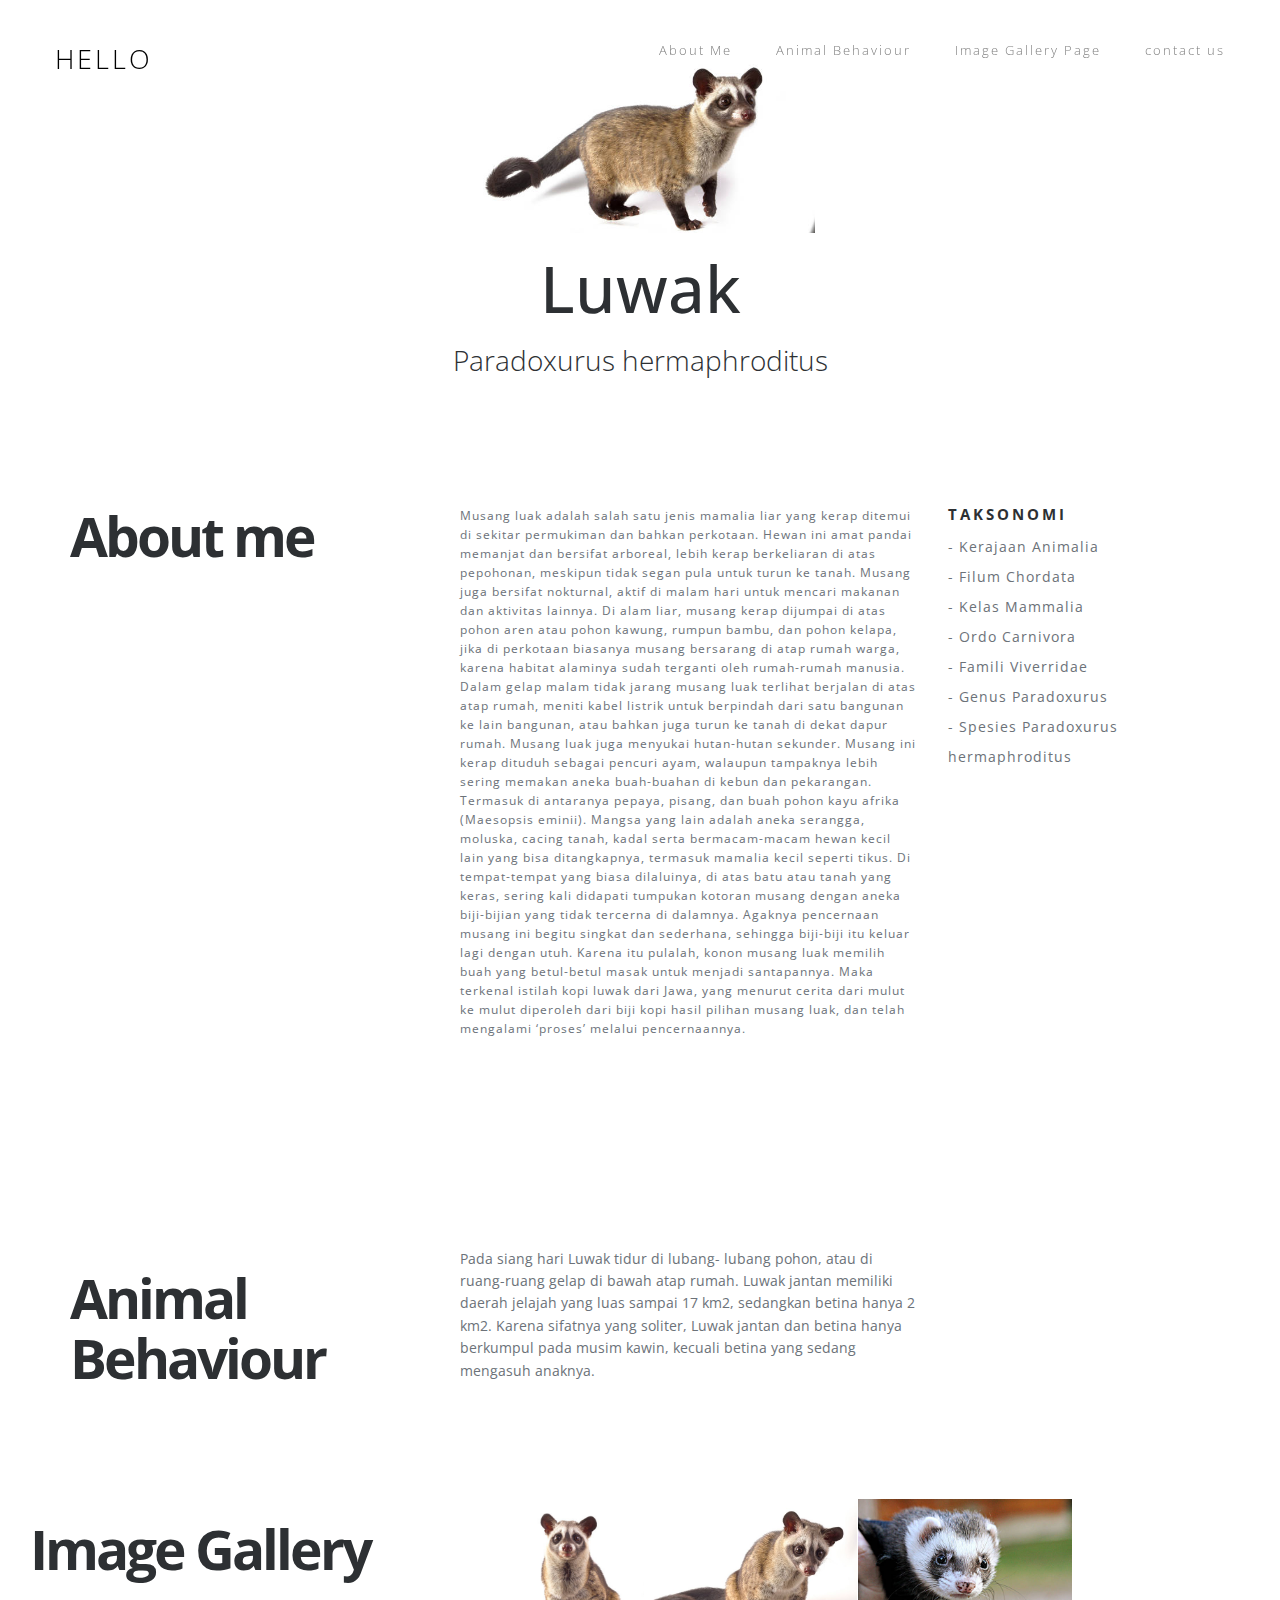
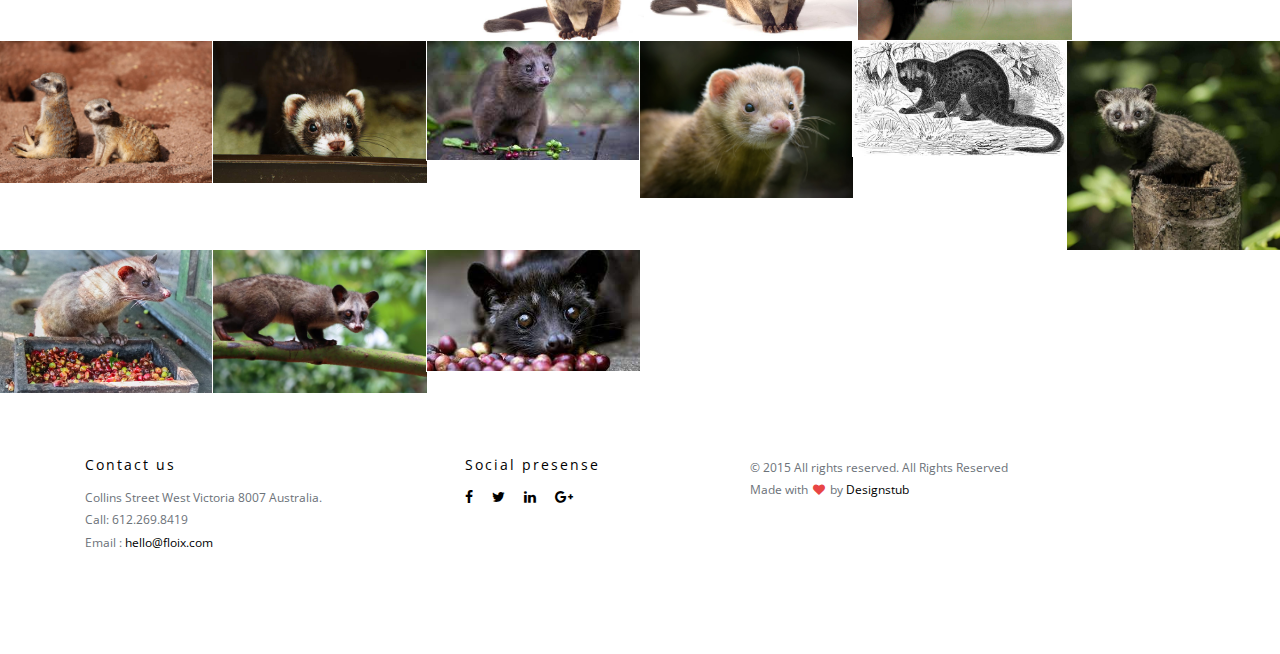
<file: luwak/index.html>
<!doctype html>
<!--[if lt IE 7]>      <html class="no-js lt-ie9 lt-ie8 lt-ie7" lang=""> <![endif]-->
<!--[if IE 7]>         <html class="no-js lt-ie9 lt-ie8" lang=""> <![endif]-->
<!--[if IE 8]>         <html class="no-js lt-ie9" lang=""> <![endif]-->
<!--[if gt IE 8]><!-->
<html class="no-js" lang="">
<!--<![endif]-->
<head>
<meta charset="utf-8">
<meta name="description" content="">
<meta name="viewport" content="width=device-width, initial-scale=1">
<title>Luwak - Onepage Resume Bootstrap Template</title>
<link rel="stylesheet" href="css/bootstrap.min.css">
<link rel="stylesheet" href="css/jquery.fancybox.css">
<link rel="stylesheet" href="css/main.css">
<link rel="stylesheet" href="css/responsive.css">
<link rel="stylesheet" href="css/animate.min.css">
<link rel="stylesheet" href="https://maxcdn.bootstrapcdn.com/font-awesome/4.4.0/css/font-awesome.min.css">
</head>

<body>
<!-- Header Section -->
  <!-- Navigation Section -->
  <header id="header">
    <div class="header-content clearfix"> <a class="logo" href="#">Hello</a>
      <nav class="navigation" role="navigation">
        <ul class="primary-nav">
          <li><a href="#introduction">About Me</a></li>
          <li><a href="#animal">Animal Behaviour</a></li>
          <li><a href="#works">Image Gallery Page</a></li>
          <li><a href="#contact">contact us</a></li>
        
        </ul>
      </nav>
      <a href="#" class="nav-toggle">Menu<span></span></a> </div>
  </header>
  <!-- Navigation Section --> 
  <!-- Banner Section -->
  <div class="px-2 py-5 my-2 text-center">
    <img src="./images/banner.jpg" width="350px" class="rounded-circle"/>
    <h1 class="display-5 fw-bold text-body-emphasis">Luwak</h1>
    <h3>Paradoxurus hermaphroditus</h3>
    <i class="bi bi-arrow-down"></i>
</div>
      <!-- banner text --> 
    </div>
  </div>
  <!-- Banner Section --> 
</section>
<!-- Header Section --> 
<!-- Intro Section -->
<section id="introduction" class="section introduction">
  <div class="container">
    <div class="row">
      <div class="col-md-4 col-sm-6">
        <div class="intro-content">
          <h1>About me</h1>
        </div>
      </div>
      <div class="col-md-5 col-sm-6">
        <div class="intro-content">
          <p>Musang luak adalah salah satu jenis mamalia liar yang kerap ditemui di sekitar permukiman dan bahkan perkotaan. Hewan ini amat pandai memanjat dan bersifat arboreal, lebih kerap berkeliaran di atas pepohonan, meskipun tidak segan pula untuk turun ke tanah. Musang juga bersifat nokturnal, aktif di malam hari untuk mencari makanan dan aktivitas lainnya.

            Di alam liar, musang kerap dijumpai di atas pohon aren atau pohon kawung, rumpun bambu, dan pohon kelapa, jika di perkotaan biasanya musang bersarang di atap rumah warga, karena habitat alaminya sudah terganti oleh rumah-rumah manusia.
            
            Dalam gelap malam tidak jarang musang luak terlihat berjalan di atas atap rumah, meniti kabel listrik untuk berpindah dari satu bangunan ke lain bangunan, atau bahkan juga turun ke tanah di dekat dapur rumah. Musang luak juga menyukai hutan-hutan sekunder.
            
            Musang ini kerap dituduh sebagai pencuri ayam, walaupun tampaknya lebih sering memakan aneka buah-buahan di kebun dan pekarangan. Termasuk di antaranya pepaya, pisang, dan buah pohon kayu afrika (Maesopsis eminii). Mangsa yang lain adalah aneka serangga, moluska, cacing tanah, kadal serta bermacam-macam hewan kecil lain yang bisa ditangkapnya, termasuk mamalia kecil seperti tikus.
            
            Di tempat-tempat yang biasa dilaluinya, di atas batu atau tanah yang keras, sering kali didapati tumpukan kotoran musang dengan aneka biji-bijian yang tidak tercerna di dalamnya. Agaknya pencernaan musang ini begitu singkat dan sederhana, sehingga biji-biji itu keluar lagi dengan utuh. Karena itu pulalah, konon musang luak memilih buah yang betul-betul masak untuk menjadi santapannya. Maka terkenal istilah kopi luwak dari Jawa, yang menurut cerita dari mulut ke mulut diperoleh dari biji kopi hasil pilihan musang luak, dan telah mengalami ‘proses’ melalui pencernaannya.</p>
        </div>
      </div>
      <div class="col-md-3 col-sm-6">
        <div class="intro-content">
          <h4>Taksonomi</h4>
          <ul>
            <li> - Kerajaan	Animalia</li>
            <li> - Filum	Chordata</li>
            <li> - Kelas	Mammalia</li>
            <li> - Ordo	Carnivora</li>
            <li> - Famili	Viverridae</li>
            <li> - Genus	Paradoxurus</li>
           <li> - Spesies	Paradoxurus 
            hermaphroditus</li>
          </ul>
        </div>
      </div>
    </div>
  </div>
</section>
<!-- Intro Section --> 

<!-- Animal Section -->
<section id="animal" class="section animal">
  <div class="container">
    <div class="row">
      <div class="col-md-4 col-sm-6">
        <div class="intro-content">
          <h1>Animal Behaviour</h1>
        </div>
      </div>
      <div class="col-md-5 col-sm-6">
        <div class="animal-content">
          <p>Pada siang hari Luwak tidur di lubang- lubang pohon, atau di ruang-ruang gelap di bawah atap rumah. Luwak jantan memiliki daerah jelajah yang luas sampai 17 km2, sedangkan betina hanya 2 km2. Karena sifatnya yang soliter, Luwak jantan dan betina hanya berkumpul pada musim kawin, kecuali betina yang sedang mengasuh anaknya.</p>
        </div>
      </div>
          </ul>
        </div>
      </div>
    </div>
  </div>
</section>
<!-- Animal Section --> 

<!-- work section -->
<section id="works" class="works section no-padding">
  <div class="container-fluid">
      <div class="col-md-4 col-sm-6">
        <div class="intro-content">
          <h1>Image Gallery</h1>
        </div>
      </div>
    <div class="row no-gutter">
      <div class="col-lg-2 col-md-4 col-sm-4 work"> <a href="images/work-1.jpg" class="work-box"> <img src="images/work-1.jpg" alt="">
        <div class="overlay">
          <div class="overlay-caption">
            <p><i class="fa fa-search-plus fa-2x"></i></p>
          </div>
        </div>
        <!-- overlay --> 
        </a> </div>
      <div class="col-lg-2 col-md-4 col-sm-4 work"> <a href="images/work-2.jpg" class="work-box"> <img src="images/work-2.jpg" alt="">
        <div class="overlay">
          <div class="overlay-caption">
            <p><i class="fa fa-search-plus fa-2x"></i></p>
          </div>
        </div>
        <!-- overlay --> 
        </a> </div>
      <div class="col-lg-2 col-md-4 col-sm-4 work"> <a href="images/work-3.jpg" class="work-box"> <img src="images/work-3.jpg" alt="">
        <div class="overlay">
          <div class="overlay-caption">
            <p><i class="fa fa-search-plus fa-2x"></i></p>
          </div>
        </div>
        <!-- overlay --> 
        </a> </div>
      <div class="col-lg-2 col-md-4 col-sm-4 work"> <a href="images/work-4.jpg" class="work-box"> <img src="images/work-4.jpg" alt="">
        <div class="overlay">
          <div class="overlay-caption">
            <p><i class="fa fa-search-plus fa-2x"></i></p>
          </div>
        </div>
        <!-- overlay --> 
        </a> </div>
      <div class="col-lg-2 col-md-4 col-sm-4 work"> <a href="images/work-5.jpg" class="work-box"> <img src="images/work-5.jpg" alt="">
        <div class="overlay">
          <div class="overlay-caption">
            <p><i class="fa fa-search-plus fa-2x"></i></p>
          </div>
        </div>
        <!-- overlay --> 
        </a> </div>
      <div class="col-lg-2 col-md-4 col-sm-4 work"> <a href="images/work-6.jpg" class="work-box"> <img src="images/work-6.jpg" alt="">
        <div class="overlay">
          <div class="overlay-caption">
            <p><i class="fa fa-search-plus fa-2x"></i></p>
          </div>
        </div>
        <!-- overlay --> 
        </a> </div>
      <div class="col-lg-2 col-md-4 col-sm-4 work"> <a href="images/work-7.jpg" class="work-box"> <img src="images/work-7.jpg" alt="">
        <div class="overlay">
          <div class="overlay-caption">
            <p><i class="fa fa-search-plus fa-2x"></i></p>
          </div>
        </div>
        <!-- overlay --> 
        </a> </div>
      <div class="col-lg-2 col-md-4 col-sm-4 work"> <a href="images/work-8.jpg" class="work-box"> <img src="images/work-8.jpg" alt="">
        <div class="overlay">
          <div class="overlay-caption">
            <p><i class="fa fa-search-plus fa-2x"></i></p>
          </div>
        </div>
        <!-- overlay --> 
        </a> </div>
      <div class="col-lg-2 col-md-4 col-sm-4 work"> <a href="images/work-9.jpg" class="work-box"> <img src="images/work-9.jpg" alt="">
        <div class="overlay">
          <div class="overlay-caption">
            <p><i class="fa fa-search-plus fa-2x"></i></p>
          </div>
        </div>
        <!-- overlay --> 
        </a> </div>
      <div class="col-lg-2 col-md-4 col-sm-4 work"> <a href="images/work-10.jpg" class="work-box"> <img src="images/work-10.jpg" alt="">
        <div class="overlay">
          <div class="overlay-caption">
            <p><i class="fa fa-search-plus fa-2x"></i></p>
          </div>
        </div>
        <!-- overlay --> 
        </a> </div>
      <div class="col-lg-2 col-md-4 col-sm-4 work"> <a href="images/work-11.jpg" class="work-box"> <img src="images/work-11.jpg" alt="">
        <div class="overlay">
          <div class="overlay-caption">
            <p><i class="fa fa-search-plus fa-2x"></i></p>
          </div>
        </div>
        <!-- overlay --> 
        </a> </div>
      <div class="col-lg-2 col-md-4 col-sm-4 work"> <a href="images/work-12.jpg" class="work-box"> <img src="images/work-12.jpg" alt="">
        <div class="overlay">
          <div class="overlay-caption">
            <p><i class="fa fa-search-plus fa-2x"></i></p>
          </div>
        </div>
        <!-- overlay --> 
        </a> </div>
    </div>
  </div>
</section>
<!-- work section --> 

<!-- footer section -->
<footer id="contact" class="footer">
  <div class="container">
    <div class="col-md-4">
      <h4>Contact us</h4>
      <p> Collins Street West Victoria 8007 Australia.<br>
        Call: 612.269.8419 <br>
        Email : <a href="mailto:hello@floix.com"> hello@floix.com </a></p>
    </div>
    <div class="col-md-3">
      <h4>Social presense</h4>
      <ul class="footer-share">
        <li><a href="#"><i class="fa fa-facebook"></i></a></li>
        <li><a href="#"><i class="fa fa-twitter"></i></a></li>
        <li><a href="#"><i class="fa fa-linkedin"></i></a></li>
        <li><a href="#"><i class="fa fa-google-plus"></i></a></li>
      </ul>
    </div>
    <div class="col-md-5">
      <p>© 2015 All rights reserved. All Rights Reserved<br>
        Made with <i class="fa fa-heart pulse"></i> by <a href="http://www.designstub.com/">Designstub</a></p>
    </div>
  </div>
</footer>
<!-- footer section --> 

<!-- JS FILES --> 
<script src="https://ajax.googleapis.com/ajax/libs/jquery/1.11.3/jquery.min.js"></script> 
<script src="js/bootstrap.min.js"></script> 
<script src="js/jquery.fancybox.pack.js"></script> 
<script src="js/retina.min.js"></script> 
<script src="js/modernizr.js"></script> 
<script src="js/main.js"></script>
</body>
</html>
</file>
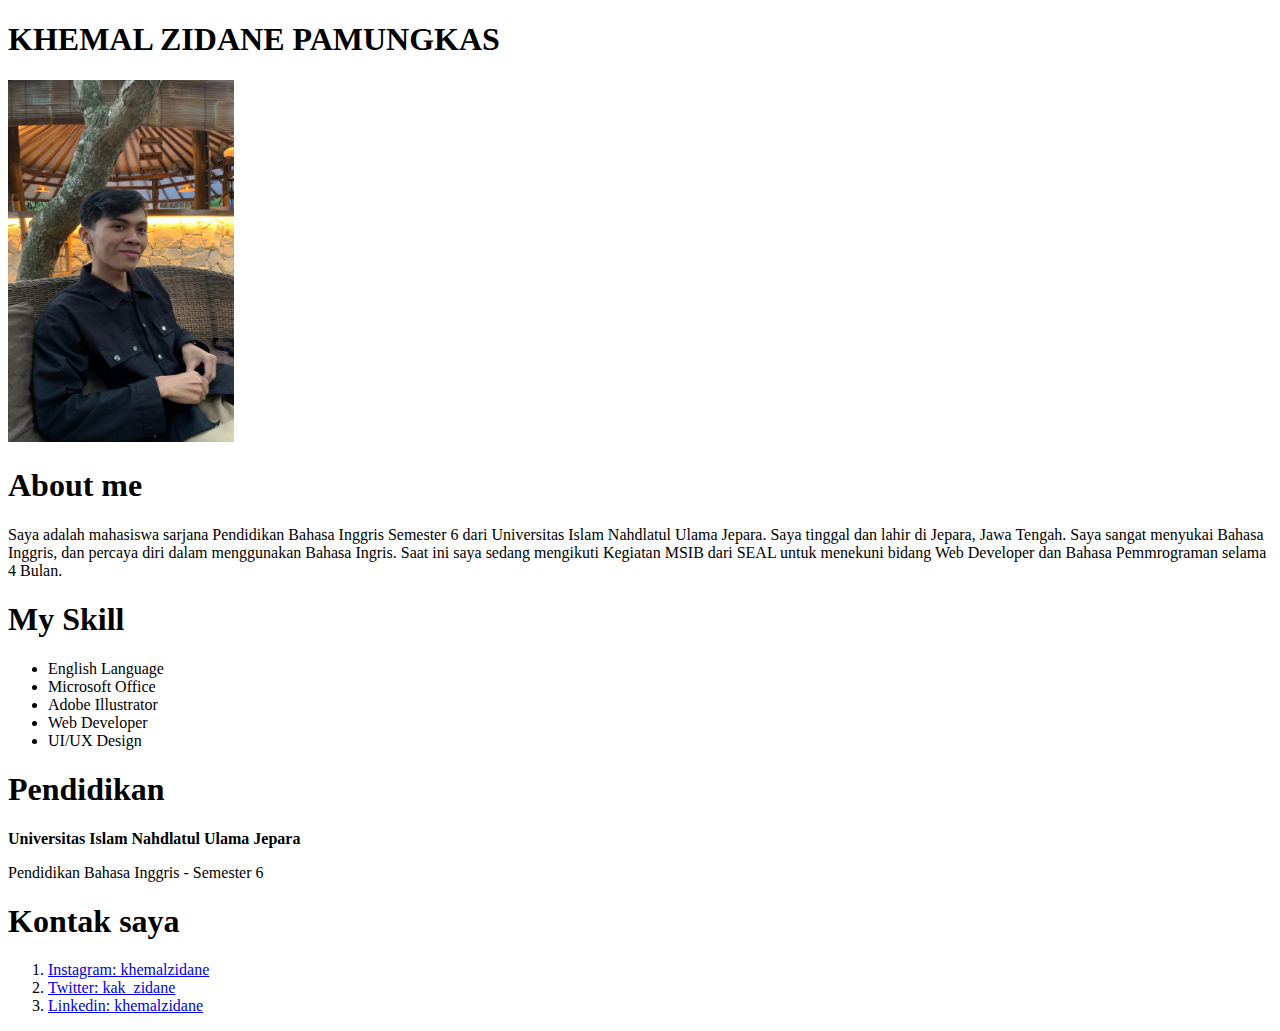
<file: biodatasaya.html>
<!DOCTYPE html>
<html lang="en">
<head>
        <meta charset="UTF-8">
    <meta http-equiv="X-UA-Compatible" content="IE=edge">
    <meta name="viewport" content="width=device-width, initial-scale=1.0">
    <title>About Khemal Zidane Pamungkas</title>
</head>
<body>
    <h1>KHEMAL ZIDANE PAMUNGKAS</h1>
    <img src="images/IMG_7208.jpg" width="226" height="362">
    <h1>About me</h1>
    <p1>Saya adalah mahasiswa sarjana Pendidikan Bahasa Inggris Semester 6 dari Universitas Islam Nahdlatul Ulama Jepara. Saya tinggal dan lahir di Jepara, Jawa Tengah. Saya sangat menyukai Bahasa Inggris, dan percaya diri dalam menggunakan Bahasa Ingris. Saat ini saya sedang mengikuti Kegiatan MSIB dari SEAL untuk menekuni bidang Web Developer dan Bahasa Pemmrograman selama 4 Bulan.</p1>
    <h1>My Skill</h1>
    <ul>
        <li>English Language</li>
        <li>Microsoft Office</li>
        <li>Adobe Illustrator</li>
        <li>Web Developer</li>
        <li>UI/UX Design</li>
    </ul>
    <h1>Pendidikan</h1>
    <p><b>Universitas Islam Nahdlatul Ulama Jepara</b></p>
    <p1>Pendidikan Bahasa Inggris - Semester 6</p1>
    <h1>Kontak saya</h1>
    <ol>
        <li><a href="https://www.instagram.com/khemalzidane"> Instagram: khemalzidane <a target="_blank"></a></li>
        <li><a href="www.twitter.com/in/kak_zidane"> Twitter: kak_zidane <a target="_blank"></a></li>
        <li><a href="www.linkedin.com/in/khemalzidane"> Linkedin: khemalzidane <a target="_blank"></a></li>
    </ol>

</body>
</html>
</file>
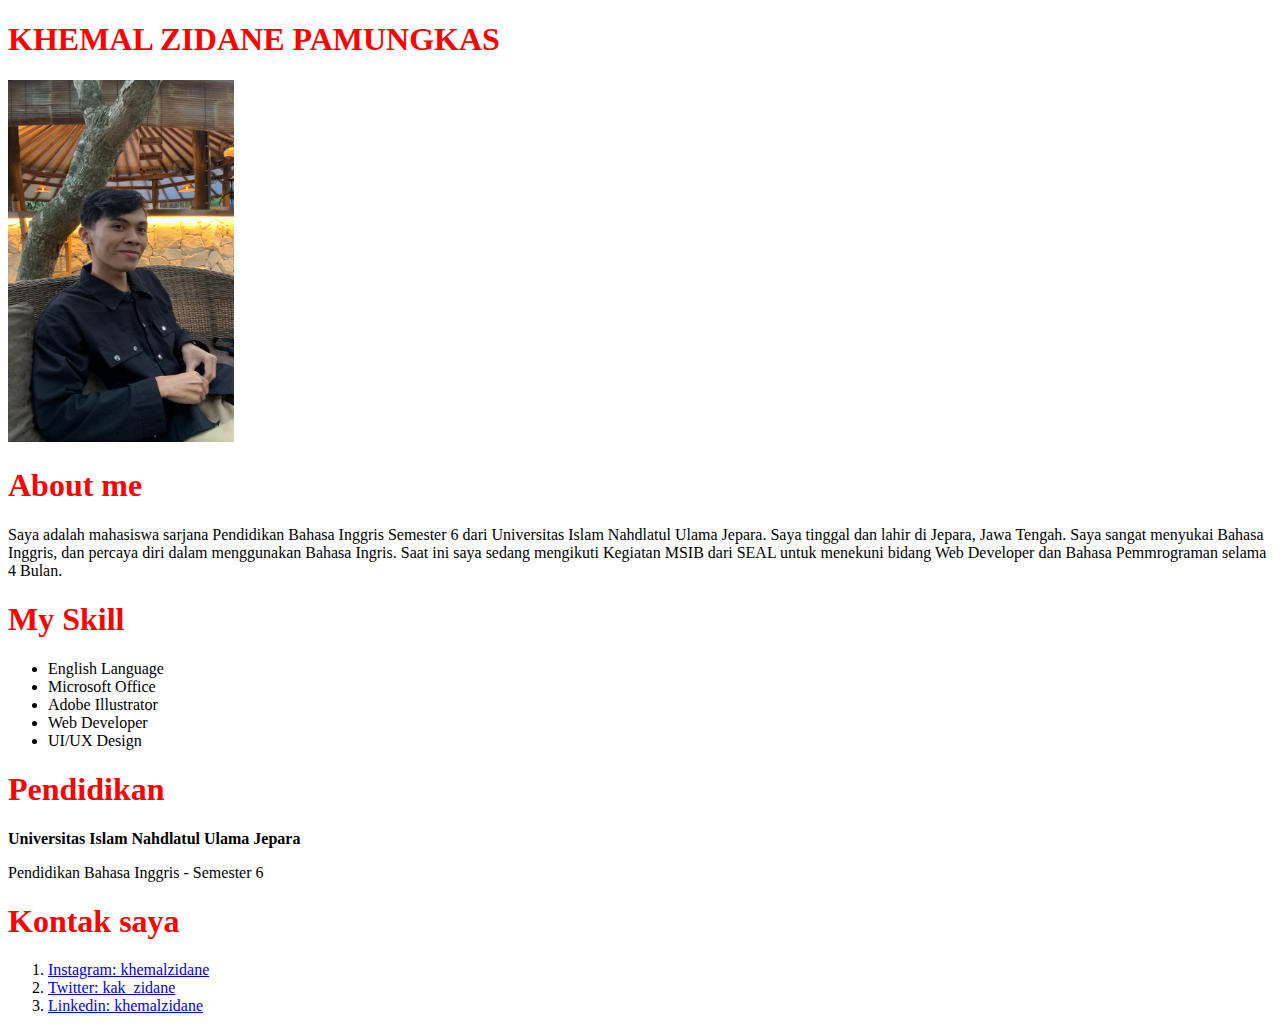
<file: biosatasaya externalcss.html>
<!DOCTYPE html>
<html lang="en">
<head>
        <meta charset="UTF-8">
    <meta http-equiv="X-UA-Compatible" content="IE=edge">
    <meta name="viewport" content="width=device-width, initial-scale=1.0">
    <title>About Khemal Zidane Pamungkas</title>
    <link rel="stylesheet" href="biodatastyle.css">
    </head>
<body>
    <h1>KHEMAL ZIDANE PAMUNGKAS</h1>
    <img src="images/IMG_7208.jpg" width="226" height="362">
    <h1>About me</h1>
    <p1>Saya adalah mahasiswa sarjana Pendidikan Bahasa Inggris Semester 6 dari Universitas Islam Nahdlatul Ulama Jepara. Saya tinggal dan lahir di Jepara, Jawa Tengah. Saya sangat menyukai Bahasa Inggris, dan percaya diri dalam menggunakan Bahasa Ingris. Saat ini saya sedang mengikuti Kegiatan MSIB dari SEAL untuk menekuni bidang Web Developer dan Bahasa Pemmrograman selama 4 Bulan.</p1>
    <h1>My Skill</h1>
    <ul>
        <li>English Language</li>
        <li>Microsoft Office</li>
        <li>Adobe Illustrator</li>
        <li>Web Developer</li>
        <li>UI/UX Design</li>
    </ul>
    <h1>Pendidikan</h1>
    <p><b>Universitas Islam Nahdlatul Ulama Jepara</b></p>
    <p1>Pendidikan Bahasa Inggris - Semester 6</p1>
    <h1>Kontak saya</h1>
    <ol>
        <li><a href="https://www.instagram.com/khemalzidane"> Instagram: khemalzidane <a target="_blank"></a></li>
        <li><a href="www.twitter.com/in/kak_zidane"> Twitter: kak_zidane <a target="_blank"></a></li>
        <li><a href="www.linkedin.com/in/khemalzidane"> Linkedin: khemalzidane <a target="_blank"></a></li>
    </ol>

</body>
</html>
</file>
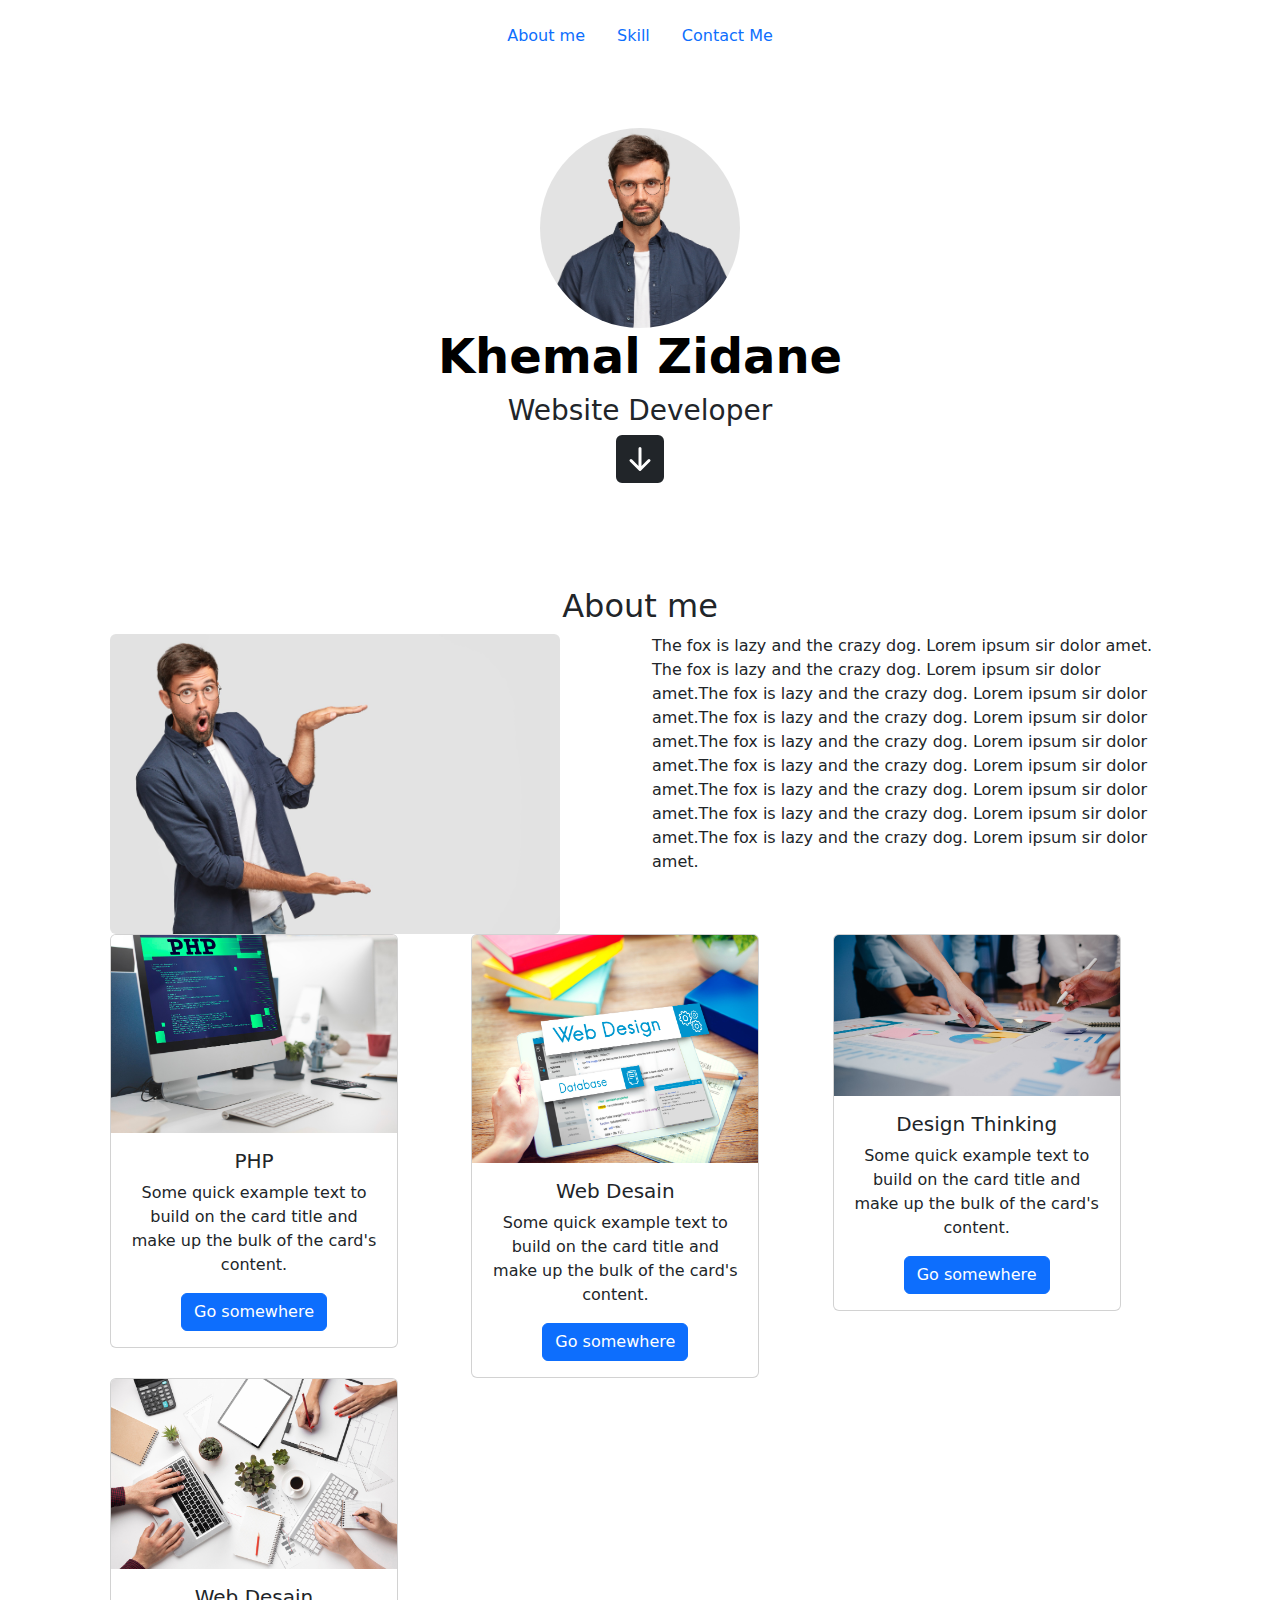
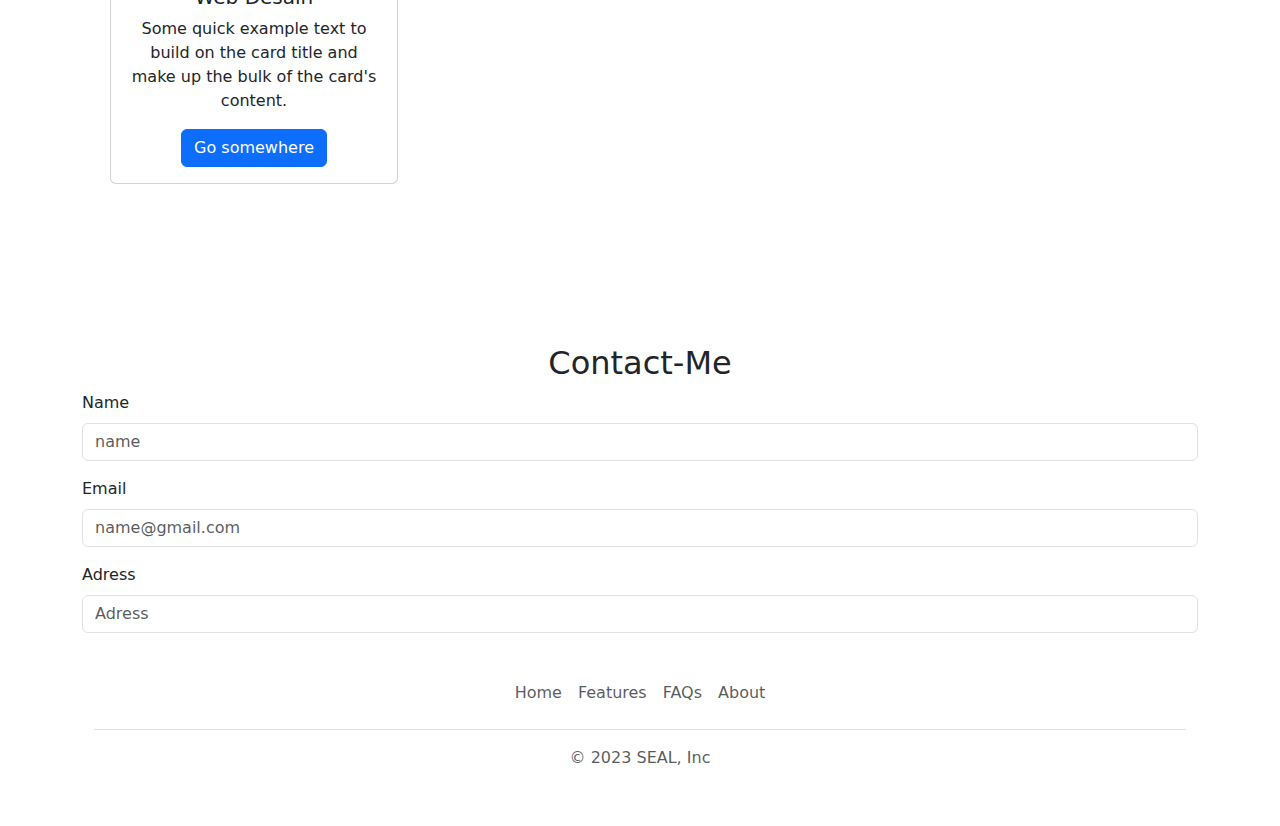
<file: framework/landing-page.html>
<!DOCTYPE html>
<html lang="en">
<head>
    <meta charset="UTF-8">
    <meta http-equiv="X-UA-Compatible" content="IE=edge">
    <meta name="viewport" content="width=device-width, initial-scale=1.0">
    <title>Document</title>
    <link href="./css/bootstrap.css" rel="stylesheet"/>
</head>
<body>
    <main>
        <div class="container">
            <header class="d-flex justify-content-center py-3">
                <ul class="nav nav-pills">
                  <li class="nav-item"><a href="#" class="nav-link">About me</a></li>
                  <li class="nav-item"><a href="#" class="nav-link">Skill</a></li>
                  <li class="nav-item"><a href="#" class="nav-link">Contact Me</a></li>
                </ul>
              </header>
            <div class="px-2 py-5 my-2 text-center">
                <img src="./images/image- hero.jpg" width="200px" class="rounded-circle"/>
                <h1 class="display-5 fw-bold text-body-emphasis">Khemal Zidane</h1>
                <h3>Website Developer</h3>
                <svg xmlns="http://www.w3.org/2000/svg" width="48" height="48" fill="currentColor" class="bi bi-arrow-down-square-fill" viewBox="0 0 16 16">
                    <path d="M2 0a2 2 0 0 0-2 2v12a2 2 0 0 0 2 2h12a2 2 0 0 0 2-2V2a2 2 0 0 0-2-2H2zm6.5 4.5v5.793l2.146-2.147a.5.5 0 0 1 .708.708l-3 3a.5.5 0 0 1-.708 0l-3-3a.5.5 0 1 1 .708-.708L7.5 10.293V4.5a.5.5 0 0 1 1 0z"/>
                  </svg>
        </div>
            <div id="about-me" class="px-3 py-5 my-2">
                <h2 class="text-center">About me</h2>
                <div class="container">
                    <div class="row">
                        <div class="col">
                        <img src="./images/image-about.jpg" width="450px" class="rounded"/>
                        </div>
                        <div class="col">
                        The fox is lazy and the crazy dog. Lorem ipsum sir dolor amet. The fox is lazy and the crazy dog. Lorem ipsum sir dolor amet.The fox is lazy and the crazy dog. Lorem ipsum sir dolor amet.The fox is lazy and the crazy dog. Lorem ipsum sir dolor amet.The fox is lazy and the crazy dog. Lorem ipsum sir dolor amet.The fox is lazy and the crazy dog. Lorem ipsum sir dolor amet.The fox is lazy and the crazy dog. Lorem ipsum sir dolor amet.The fox is lazy and the crazy dog. Lorem ipsum sir dolor amet.The fox is lazy and the crazy dog. Lorem ipsum sir dolor amet.
                        </div>
                    </div>
                </div>
                <!--Column 1-->
                <div class="container text-center">
                    <div class="row align-items-start">
                      <div class="col">
                        <div class="card" style="width: 18rem;">
                            <img src="./images/about-1.jpg" class="card-img-top" alt="PHP">
                            <div class="card-body">
                              <h5 class="card-title">PHP</h5>
                              <p class="card-text">Some quick example text to build on the card title and make up the bulk of the card's content.</p>
                              <a href="#" class="btn btn-primary">Go somewhere</a>
                            </div>
                          </div>
                      </div>
                <!--Column 2-->
                      <div class="col">
                        <div class="card" style="width: 18rem;">
                            <img src="./images/about-2.jpg" class="card-img-top" alt="Web Design">
                            <div class="card-body">
                              <h5 class="card-title">Web Desain</h5>
                              <p class="card-text">Some quick example text to build on the card title and make up the bulk of the card's content.</p>
                              <a href="#" class="btn btn-primary">Go somewhere</a>
                            </div>
                          </div>
                      </div>
                <!--Column 3-->
                      <div class="col">
                        <div class="card" style="width: 18rem;">
                            <img src="./images/about-3.jpg" class="card-img-top" alt="Design Thinking">
                            <div class="card-body">
                              <h5 class="card-title">Design Thinking</h5>
                              <p class="card-text">Some quick example text to build on the card title and make up the bulk of the card's content.</p>
                              <a href="#" class="btn btn-primary">Go somewhere</a>
                            </div>
                          </div>
                      </div>
                <!--Column 4-->
                      <div class="col">
                        <div class="card" style="width: 18rem;">
                            <img src="./images/about-4.jpg" class="card-img-top" alt="Web Design">
                            <div class="card-body">
                              <h5 class="card-title">Web Desain</h5>
                              <p class="card-text">Some quick example text to build on the card title and make up the bulk of the card's content.</p>
                              <a href="#" class="btn btn-primary">Go somewhere</a>
                            </div>
                          </div>
                      </div>
                  </div>
                </div>
          </div>
          <div id="contact-me" class="px-3 py-5 my-2"></div>
             <h2 class="text-center">Contact-Me</h2>
             <div class="mb-3">
                <label for="exampleformcontrolinput1" class="form-label">Name</label>
                <input type="email" class="form-control" id="exampleformcontrolinput1" placeholder="name">
             </div>
             <div class="mb-3">
                <label for="exampleformcontrolinput2" class="form-label">Email</label>
                <input type="email" class="form-control" id="exampleformcontrolinput2" placeholder="name@gmail.com">
             </div>
             <div class="mb-3">
                <label for="exampleformcontrolinput3" class="form-label">Adress</label>
                <input type="email" class="form-control" id="exampleformcontrolinput3" placeholder="Adress">
             </div>
             <div class="container">
                <footer class="py-3 my-4">
                  <ul class="nav justify-content-center border-bottom pb-3 mb-3">
                    <li class="nav-item"><a href="#" class="nav-link px-2 text-body-secondary">Home</a></li>
                    <li class="nav-item"><a href="#" class="nav-link px-2 text-body-secondary">Features</a></li>
                    <li class="nav-item"><a href="#" class="nav-link px-2 text-body-secondary">FAQs</a></li>
                    <li class="nav-item"><a href="#" class="nav-link px-2 text-body-secondary">About</a></li>
                  </ul>
                  <p class="text-center text-body-secondary">© 2023 SEAL, Inc</p>
                </footer>
              </div>
                

    </main>
</body>
</html>
</file>
<file: luwak/css/main.css>
/* ------------------------------------------------------------------------------
	Template Name: Floix
	Author: Designstub
	Author URI: http://www.designstub.com
------------------------------------------------------------------------------*/



@import url(http://fonts.googleapis.com/css?family=Open%20Sans:300,400,500,600,700);
/* ------------------------------------------------------------------------------
	 Typography
-------------------------------------------------------------------------------*/
p {
	font-size: 14px;
	line-height: 22.4px;
	color: #6c7279;
}
h1 {
	font-size: 65px;
	color: #2d3033;
}
h2 {
	font-size: 40px;
	color: #2d3033;
}
h3 {
	font-size: 28px;
	color: #2d3033;
	font-weight: 300;
}
h4 {
	font-size: 22px;
	color: #2d3033;
	font-weight: 400;
}
h5 {
	font-size: 14px;
	color: #2d3033;
	text-transform: uppercase;
	font-weight: 700;
}
.btn {
	border: 1px solid rgba(0, 0, 0, 0.75);
	margin-top: 20px;
	color: #2a2a2a;
	font-size: 12px;
	font-weight: 400;
	letter-spacing: 1px;
	border-radius: 0px;
	padding: 1.5% 3%;
	display: inline-block;
	text-transform: uppercase;
}
.btn:hover, .btn:focus {
	background-color: #2a2a2a;
	color: #fff;
}
.btn-large {
	padding: 15px 40px;
}
/* ------------------------------------------------------------------------------
	 General Style
-------------------------------------------------------------------------------*/
a {
	color: #e84545;
}
a:hover, a:focus {
	text-decoration: none;
	-moz-transition: background-color, color, 0.3s;
	-o-transition: background-color, color, 0.3s;
	-webkit-transition: background-color, color, 0.3s;
	transition: background-color, color, 0.3s;
}
body {
	font-family: "Open Sans", sans-serif;
	font-weight: 400;
	color: #6c7279;
}
ul, ol {
	margin: 0;
	padding: 0;
}
ul li {
	list-style: none;
}
.section {
	padding: 100px 0;
}
.no-padding {
	padding: 0;
}
.no-gutter [class*=col-] {
	padding-right: 0;
	padding-left: 0;
}
/* ==========================================================================
	$Header
========================================================================== */
#header {
	position: fixed;
	width: 100%;
	z-index: 999;
}
#header .header-content {
	margin: 0 auto;
	max-width: 1170px;
	padding: 40px 0;
	width: 100%;
	-moz-transition: padding 0.3s;
	-o-transition: padding 0.3s;
	-webkit-transition: padding 0.3s;
	transition: padding 0.3s;
}
#header .logo {
	font-size: 27px;
	color: #000;
	letter-spacing: 3px;
	font-weight: 300;
	float: left;
	text-transform: uppercase;
}
#header.fixed {
	background-color: rgba(255, 255, 255, 0.75);
}
#header.fixed .header-content {
	border-bottom: 0;
	padding: 25px 0;
}
#header.fixed .nav-toggle {
	top: 18px;
}
.navigation.open {
	opacity: 0.9;
	visibility: visible;
	-moz-transition: opacity 0.5s;
	-o-transition: opacity 0.5s;
	-webkit-transition: opacity 0.5s;
	transition: opacity 0.5s;
}
.navigation {
	float: right;
}
.navigation li {
	display: inline-block;
}
.navigation a {
	color: #808080;
	font-size: 13px;
	font-weight: 300;
	letter-spacing: 2px;
	margin-left: 40px;
}
.navigation a:hover, .navigation a.active {
	color: #262626;
}
.nav-toggle {
	display: none;
	height: 44px;
	overflow: hidden;
	position: fixed;
	right: 5%;
	text-indent: 100%;
	top: 32px;
	white-space: nowrap;
	width: 44px;
	z-index: 99999;
	-moz-transition: all 0.3s;
	-o-transition: all 0.3s;
	-webkit-transition: all 0.3s;
	transition: all 0.3s;
}
.nav-toggle:before, .nav-toggle:after {
	border-radius: 50%;
	content: "";
	height: 100%;
	left: 0;
	position: absolute;
	top: 0;
	width: 100%;
	-moz-transform: translateZ(0);
	-ms-transform: translateZ(0);
	-webkit-transform: translateZ(0);
	transform: translateZ(0);
	-moz-backface-visibility: hidden;
	-webkit-backface-visibility: hidden;
	backface-visibility: hidden;
	-moz-transition-property: -moz-transform;
	-o-transition-property: -o-transform;
	-webkit-transition-property: -webkit-transform;
	transition-property: transform;
}
.nav-toggle:before {
	background-color: #e84545;
	-moz-transform: scale(1);
	-ms-transform: scale(1);
	-webkit-transform: scale(1);
	transform: scale(1);
	-moz-transition-duration: 0.3s;
	-o-transition-duration: 0.3s;
	-webkit-transition-duration: 0.3s;
	transition-duration: 0.3s;
}
.nav-toggle:after {
	background-color: #e84545;
	-moz-transform: scale(0);
	-ms-transform: scale(0);
	-webkit-transform: scale(0);
	transform: scale(0);
	-moz-transition-duration: 0s;
	-o-transition-duration: 0s;
	-webkit-transition-duration: 0s;
	transition-duration: 0s;
}
.nav-toggle span {
	background-color: #fff;
	bottom: auto;
	display: inline-block;
	height: 3px;
	left: 50%;
	position: absolute;
	right: auto;
	top: 50%;
	width: 18px;
	z-index: 10;
	-moz-transform: translateX(-50%) translateY(-50%);
	-ms-transform: translateX(-50%) translateY(-50%);
	-webkit-transform: translateX(-50%) translateY(-50%);
	transform: translateX(-50%) translateY(-50%);
}
.nav-toggle span:before, .nav-toggle span:after {
	background-color: #fff;
	content: "";
	height: 100%;
	position: absolute;
	right: 0;
	top: 0;
	width: 100%;
	-moz-transform: translateZ(0);
	-ms-transform: translateZ(0);
	-webkit-transform: translateZ(0);
	transform: translateZ(0);
	-moz-backface-visibility: hidden;
	-webkit-backface-visibility: hidden;
	backface-visibility: hidden;
	-moz-transition: -moz-transform 0.3s;
	-o-transition: -o-transform 0.3s;
	-webkit-transition: -webkit-transform 0.3s;
	transition: transform 0.3s;
}
.nav-toggle span:before {
	-moz-transform: translateY(-6px) rotate(0deg);
	-ms-transform: translateY(-6px) rotate(0deg);
	-webkit-transform: translateY(-6px) rotate(0deg);
	transform: translateY(-6px) rotate(0deg);
}
.nav-toggle span:after {
	-moz-transform: translateY(6px) rotate(0deg);
	-ms-transform: translateY(6px) rotate(0deg);
	-webkit-transform: translateY(6px) rotate(0deg);
	transform: translateY(6px) rotate(0deg);
}
.nav-toggle.close-nav:before {
	-moz-transform: scale(0);
	-ms-transform: scale(0);
	-webkit-transform: scale(0);
	transform: scale(0);
}
.nav-toggle.close-nav:after {
	-moz-transform: scale(1);
	-ms-transform: scale(1);
	-webkit-transform: scale(1);
	transform: scale(1);
}
.nav-toggle.close-nav span {
	background-color: rgba(255, 255, 255, 0);
}
.nav-toggle.close-nav span:before, .nav-toggle.close-nav span:after {
	background-color: #fff;
}
.nav-toggle.close-nav span:before {
	-moz-transform: translateY(0) rotate(45deg);
	-ms-transform: translateY(0) rotate(45deg);
	-webkit-transform: translateY(0) rotate(45deg);
	transform: translateY(0) rotate(45deg);
}
.nav-toggle.close-nav span:after {
	-moz-transform: translateY(0) rotate(-45deg);
	-ms-transform: translateY(0) rotate(-45deg);
	-webkit-transform: translateY(0) rotate(-45deg);
	transform: translateY(0) rotate(-45deg);
}
/* ==========================================================================
	$Banner
========================================================================== */
.banner {
	background-image: url(../images/banner.jpg);
	background-position: center top;
	background-repeat: no-repeat;
	-moz-background-size: cover;
	-o-background-size: cover;
	-webkit-background-size: cover;
	background-size: cover;
	min-height: 750px;
}
.banner-inner-wrapper {
	float: right;
}
.banner-text {
	padding-top: 45%;
}
.banner-text h1 {
	color: #393939;
	font-family: "Open Sans", sans-serif;
	font-size: 23px;
	font-weight: 400;
}
.banner-text p {
	color: #393939;
	font-size: 15px;
	font-weight: 300;
	line-height: 1.5;
	margin-bottom: 1%;
}
/* ==========================================================================
	$Teams
========================================================================== */

.intro-content {
	margin-top: 20px;
}
.intro-content h1 {
	font-size: 55px;
	font-weight: 700;
	letter-spacing: -3px;
}
.intro-content h4 {
	font-size: 15px;
	letter-spacing: 3px;
	font-weight: 700;
	text-transform: uppercase;
}
.intro-content p {
	font-size: 12px;
	letter-spacing: 1px;
	line-height: 19px;
}
.intro-content li {
	line-height: 30px;
	letter-spacing: 1px;
}
/* ------------------------------------------------------------------------------
	 Works
-------------------------------------------------------------------------------*/
.work {
	-moz-box-shadow: 0 0 0 1px #fff;
	-webkit-box-shadow: 0 0 0 1px #fff;
	box-shadow: 0 0 0 1px #fff;
	overflow: hidden;
	position: relative;
}
.work img {
	width: 100%;
	height: 100%;
}
.work .overlay {
	background: rgba(232, 69, 69, 0.9);
	height: 100%;
	left: 0;
	opacity: 0;
	position: absolute;
	top: 0;
	width: 100%;
	-moz-transition: opacity, 0.3s;
	-o-transition: opacity, 0.3s;
	-webkit-transition: opacity, 0.3s;
	transition: opacity, 0.3s;
}
.work .overlay-caption {
	position: absolute;
	text-align: center;
	top: 50%;
	width: 100%;
	-moz-transform: translateY(-50%);
	-ms-transform: translateY(-50%);
	-webkit-transform: translateY(-50%);
	transform: translateY(-50%);
}
.work h5, .work p, .work img {
	-moz-transition: all, 0.5s;
	-o-transition: all, 0.5s;
	-webkit-transition: all, 0.5s;
	transition: all, 0.5s;
}
.work h5, .work p {
	color: #fff;
	margin: 0;
	opacity: 0;
}
.work span {
	font-size: 45px;
}
.work h5 {
	margin-bottom: 5px;
	-moz-transform: translate3d(0, -200%, 0);
	-ms-transform: translate3d(0, -200%, 0);
	-webkit-transform: translate3d(0, -200%, 0);
	transform: translate3d(0, -200%, 0);
}
.work p {
	-moz-transform: translate3d(0, 200%, 0);
	-ms-transform: translate3d(0, 200%, 0);
	-webkit-transform: translate3d(0, 200%, 0);
	transform: translate3d(0, 200%, 0);
}
.work-box:hover img {
	-moz-transform: scale(1.2);
	-ms-transform: scale(1.2);
	-webkit-transform: scale(1.2);
	transform: scale(1.2);
}
.work-box:hover .overlay {
	opacity: 1;
}
.work-box:hover .overlay h5, .work-box:hover .overlay p {
	opacity: 1;
	-moz-transform: translate3d(0, 0, 0);
	-ms-transform: translate3d(0, 0, 0);
	-webkit-transform: translate3d(0, 0, 0);
	transform: translate3d(0, 0, 0);
}
/* ------------------------------------------------------------------------------
	 Footer
-------------------------------------------------------------------------------*/
.footer {
	width: 94%;
	margin: auto;
	text-align: left;
	padding-top: 5%;
	padding-bottom: 7%;
}
.footer h4 {
	font-size: 14px;
	color: #000;
	letter-spacing: 2px;
	margin: 0 0 15px 0;
	padding: 0px;
}
.footer p {
	font-size: 12px;
	color: #6c7279;
}
.footer a {
	color: #000;
}
.footer a:hover {
	text-decoration: underline;
}
.footer .footer-share {
	margin-top: 0;
}
.footer .footer-share li {
	display: inline-block;
	float: none;
}
.footer .footer-share a {
	border: none;
	font-size: 14px;
	color: #000;
	letter-spacing: 15px;
}
.footer .fa-heart {
	color: #e84545;
	font-size: 12px;
	margin: 0 2px;
}
</file>
<file: luwak/css/responsive.css>
@media screen and (max-width: 1024px) {
.banner {
	min-height: 450px;
}
#header .header-content {
	width: 90%;
}
.nav-toggle {
	display: block;
}
.navigation {
	position: fixed;
	background-color: #000;
	width: 100%;
	height: 100%;
	top: 0;
	left: 0;
	z-index: 99999;
	visibility: hidden;
	opacity: 0;
	-webkit-transition: opacity 0.5s, visibility 0s 0.5s;
	transition: opacity 0.5s, visibility 0s 0.5s;
}
.navigation .primary-nav {
	position: relative;
	top: 45%;
	-moz-transform: translateY(-45%);
	-ms-transform: translateY(-45%);
	-webkit-transform: translateY(-45%);
	transform: translateY(-45%);
}
.navigation li {
	display: block;
	margin-bottom: 20px;
}
.navigation a {
	display: block;
	font-size: 25px;
	margin: 0;
	text-align: center;
}
.person {
	margin: 0 auto 50px;
}
.person-content {
	text-align: center;
}
.person .social-icons li {
	display: inline-block;
	float: none;
	margin-bottom: 5px;
}
.testimonials blockquote {
	padding: 20px 5% 0;
}
.testimonials p {
	font-size: 26px;
}
.flex-control-nav {
	bottom: 20px;
}
}
 @media screen and (max-width: 768px) {
.banner-text {
	padding-top: 30%;
}
.banner-text h1 {
	font-size: 24px;
}
.banner-text p {
	font-size: 15px;
}
.flexslider {
	padding-bottom: 80px;
}
.flex-control-nav {
	width: 100%;
}
.footer .footer-col {
	margin-bottom: 50px;
}
}
 @media screen and (max-width: 640px) {
.banner-text {
	padding-top: 35%;
	text-align: center;
}
}
 @media screen and (max-width: 480px) {
.banner-text {
	padding-top: 45%;
	text-align: center;
}
.banner-text h1 {
	font-size: 21px;
}
.banner-text p {
	font-size: 13px;
}
.banner {
	height: 30px!important;
}
}
 @media screen and (max-width: 320px) {
.banner {
	height: 30px!important;
}
.banner-text {
	padding-top: 55%;
	text-align: center;
}
.banner-text h1 {
	font-size: 21px;
}
.banner-text p {
	font-size: 13px;
}
.testimonials blockquote {
	padding: 20px 5% 0;
}
.testimonials p {
	font-size: 26px;
}
}
</file>
<file: biodatastyle.css>
h1 {
    color: red
}
</file>
